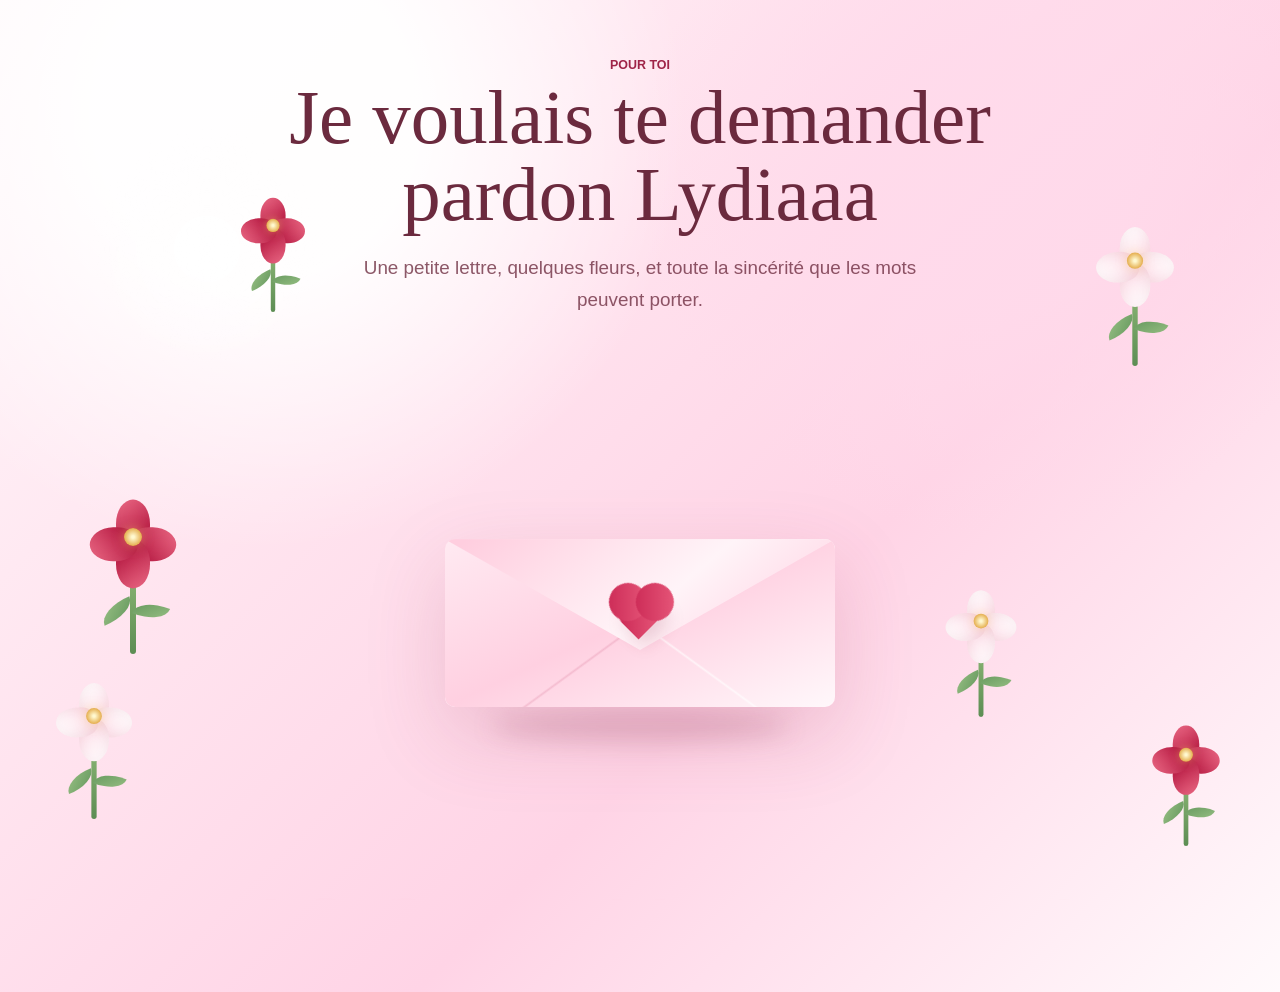
<file: index.html>
<!DOCTYPE html>
<html lang="fr">
<head>
    <meta charset="UTF-8">
    <meta name="viewport" content="width=device-width, initial-scale=1.0">
    <title>Je m'excuse</title>
    <link rel="stylesheet" href="style.css">
</head>
<body>
    <div class="ambient-glow glow-one" aria-hidden="true"></div>
    <div class="ambient-glow glow-two" aria-hidden="true"></div>
    <div class="ambient-glow glow-three" aria-hidden="true"></div>

    <div class="particles" aria-hidden="true"></div>
    <div class="petal-stage" aria-hidden="true"></div>

    <main class="page-shell">
        <section class="intro" aria-label="Lettre d'excuses">
            <p class="eyebrow">Pour toi</p>
            <h1>Je voulais te demander pardon Lydiaaa</h1>
            <p class="subtitle">
                Une petite lettre, quelques fleurs, et toute la sincérité que les mots peuvent porter.
            </p>
        </section>

        <section class="letter-scene" aria-label="Enveloppe interactive">
            <div class="envelope" role="button" tabindex="0" aria-label="Ouvrir la lettre">
                <div class="envelope-shadow" aria-hidden="true"></div>
                <div class="letter-paper">
                    <!-- Modifie simplement ce bloc pour changer le texte de la lettre. -->
                    <div id="apology-message">
Lydiaaaaa , la meilleuuuseeee comme j'aime t'appeler. Je m'excuse sincerement pour ce que jai fais qui a pu t'agacer , wlh ghir je voulais pas w si tu peux me dire ce que c'etait je te promet de ne plus le refaire, pardon 1000 fois
                        j'espere que ce ptit site va te plaire. coeuuurrr ( zdeg zdeg zdeg ) ( zaza 9alk sam7i romeo sinon ybki mskin c'est lui qui le dit )
                    </div>
                    <span class="type-cursor" aria-hidden="true"></span>
                </div>
                <div class="envelope-back" aria-hidden="true"></div>
                <div class="envelope-front" aria-hidden="true"></div>
                <div class="envelope-flap" aria-hidden="true"></div>
                <div class="wax-heart" aria-hidden="true"></div>
            </div>
        </section>

        <section class="final-section" aria-live="polite">
            <button class="final-button" type="button">Clique ici</button>
            <p class="thanks-message">Merci d'avoir pris le temps de lire cette lettre ❤️</p>
        </section>
    </main>

    <div class="flower-field">
        <button class="flower flower-red flower-one" type="button" aria-label="Fleur rouge interactive">
            <span class="stem"></span>
            <span class="leaf leaf-left"></span>
            <span class="leaf leaf-right"></span>
            <span class="bloom">
                <span class="petal petal-a"></span>
                <span class="petal petal-b"></span>
                <span class="petal petal-c"></span>
                <span class="petal petal-d"></span>
                <span class="center"></span>
            </span>
        </button>

        <button class="flower flower-white flower-two" type="button" aria-label="Fleur blanche interactive">
            <span class="stem"></span>
            <span class="leaf leaf-left"></span>
            <span class="leaf leaf-right"></span>
            <span class="bloom">
                <span class="petal petal-a"></span>
                <span class="petal petal-b"></span>
                <span class="petal petal-c"></span>
                <span class="petal petal-d"></span>
                <span class="center"></span>
            </span>
        </button>

        <button class="flower flower-red flower-three" type="button" aria-label="Fleur rouge interactive">
            <span class="stem"></span>
            <span class="leaf leaf-left"></span>
            <span class="leaf leaf-right"></span>
            <span class="bloom">
                <span class="petal petal-a"></span>
                <span class="petal petal-b"></span>
                <span class="petal petal-c"></span>
                <span class="petal petal-d"></span>
                <span class="center"></span>
            </span>
        </button>

        <button class="flower flower-white flower-four" type="button" aria-label="Fleur blanche interactive">
            <span class="stem"></span>
            <span class="leaf leaf-left"></span>
            <span class="leaf leaf-right"></span>
            <span class="bloom">
                <span class="petal petal-a"></span>
                <span class="petal petal-b"></span>
                <span class="petal petal-c"></span>
                <span class="petal petal-d"></span>
                <span class="center"></span>
            </span>
        </button>

        <button class="flower flower-red flower-five" type="button" aria-label="Fleur rouge interactive">
            <span class="stem"></span>
            <span class="leaf leaf-left"></span>
            <span class="leaf leaf-right"></span>
            <span class="bloom">
                <span class="petal petal-a"></span>
                <span class="petal petal-b"></span>
                <span class="petal petal-c"></span>
                <span class="petal petal-d"></span>
                <span class="center"></span>
            </span>
        </button>

        <button class="flower flower-white flower-six" type="button" aria-label="Fleur blanche interactive">
            <span class="stem"></span>
            <span class="leaf leaf-left"></span>
            <span class="leaf leaf-right"></span>
            <span class="bloom">
                <span class="petal petal-a"></span>
                <span class="petal petal-b"></span>
                <span class="petal petal-c"></span>
                <span class="petal petal-d"></span>
                <span class="center"></span>
            </span>
        </button>
    </div>

    <script src="script.js"></script>
</body>
</html>
</file>
<file: style.css>
:root {
    --rose-50: #fff7fb;
    --rose-100: #ffe8f1;
    --rose-200: #ffd0e3;
    --rose-300: #f9a8c8;
    --rose-500: #d94f75;
    --rose-700: #9f2448;
    --paper: #fffdf9;
    --ink: #6b2a3e;
    --leaf: #78a46c;
    --shadow: 0 28px 80px rgba(154, 54, 86, 0.18);
}

* {
    box-sizing: border-box;
}

html {
    min-height: 100%;
}

body {
    min-height: 100vh;
    margin: 0;
    overflow-x: hidden;
    color: var(--ink);
    font-family: Georgia, "Times New Roman", serif;
    background:
        radial-gradient(circle at 20% 12%, rgba(255, 255, 255, 0.95) 0 12%, transparent 32%),
        radial-gradient(circle at 78% 18%, rgba(255, 218, 235, 0.82) 0 10%, transparent 28%),
        linear-gradient(135deg, #fff8fb 0%, #ffe4ef 34%, #ffd4e6 62%, #fffafc 100%);
}

button {
    font: inherit;
}

/* Structure principale: une composition centrée avec assez d'air pour les animations. */
.page-shell {
    position: relative;
    z-index: 4;
    display: grid;
    min-height: 100vh;
    grid-template-rows: auto 1fr auto;
    place-items: center;
    padding: clamp(28px, 5vw, 58px) 20px 44px;
}

.intro {
    width: min(760px, 100%);
    text-align: center;
}

.eyebrow {
    margin: 0 0 8px;
    color: var(--rose-700);
    font-family: "Segoe UI", Arial, sans-serif;
    font-size: 0.78rem;
    font-weight: 700;
    letter-spacing: 0;
    text-transform: uppercase;
}

h1 {
    margin: 0;
    font-size: clamp(2.2rem, 6vw, 4.9rem);
    font-weight: 500;
    line-height: 1;
    text-wrap: balance;
}

.subtitle {
    width: min(620px, 100%);
    margin: 18px auto 0;
    color: rgba(107, 42, 62, 0.78);
    font-family: "Segoe UI", Arial, sans-serif;
    font-size: clamp(1rem, 2.4vw, 1.18rem);
    line-height: 1.7;
}

/* Lueurs et particules de fond, volontairement discrètes pour rester élégant. */
.ambient-glow {
    position: fixed;
    z-index: 1;
    pointer-events: none;
    filter: blur(8px);
    border-radius: 50%;
    opacity: 0.72;
    animation: glowDrift 12s ease-in-out infinite alternate;
}

.glow-one {
    width: 210px;
    height: 210px;
    left: 8vw;
    top: 16vh;
    background: radial-gradient(circle, rgba(255, 255, 255, 0.9), rgba(255, 185, 212, 0));
}

    width: 280px;
    height: 280px;
    right: 4vw;
    top: 44vh;
    background: radial-gradient(circle, rgba(255, 166, 198, 0.35), rgba(255, 255, 255, 0));
    animation-delay: -4s;
}

.glow-three {
    width: 190px;
    height: 190px;
    left: 52vw;
    bottom: 8vh;
    background: radial-gradient(circle, rgba(255, 255, 255, 0.78), rgba(255, 213, 229, 0));
    animation-delay: -7s;
}

.particles {
    position: fixed;
    inset: 0;
    z-index: 2;
    pointer-events: none;
    overflow: hidden;
}

.particle {
    position: absolute;
    width: var(--size);
    height: var(--size);
    left: var(--left);
    bottom: -24px;
    border-radius: 999px;
    background: rgba(255, 255, 255, 0.7);
    box-shadow: 0 0 18px rgba(255, 142, 184, 0.4);
    animation: floatParticle var(--duration) linear infinite;
    animation-delay: var(--delay);
}

/* Enveloppe interactive et lettre qui se déplie. */
.letter-scene {
    display: grid;
    place-items: center;
    width: min(560px, 100%);
    min-height: clamp(380px, 58vh, 560px);
    padding: 42px 0 26px;
    perspective: 1200px;
}

.envelope {
    position: relative;
    width: min(390px, 84vw);
    height: 245px;
    padding: 0;
    border: 0;
    background: transparent;
    cursor: pointer;
    user-select: none;
    outline-offset: 10px;
    transform-style: preserve-3d;
    animation: envelopeBreathe 4.8s ease-in-out infinite;
}

.envelope-shadow {
    position: absolute;
    inset: auto 12% -34px;
    height: 30px;
    border-radius: 50%;
    background: rgba(128, 36, 68, 0.18);
    filter: blur(12px);
}

.envelope-back,
.envelope-front,
.envelope-flap {
    position: absolute;
    left: 0;
    width: 100%;
    overflow: hidden;
    border-radius: 10px;
}

.envelope-back {
    bottom: 0;
    height: 168px;
    background: linear-gradient(160deg, #ffd7e5, #fff6fa 55%, #ffc5dc);
    box-shadow: var(--shadow);
}

.envelope-front {
    bottom: 0;
    height: 168px;
    background:
        linear-gradient(36deg, transparent 49.5%, rgba(255, 255, 255, 0.62) 50%, transparent 50.5%),
        linear-gradient(-36deg, transparent 49.5%, rgba(196, 70, 111, 0.18) 50%, transparent 50.5%),
        linear-gradient(155deg, #ffeaf2 0%, #ffd0e1 48%, #fff8fb 100%);
    clip-path: polygon(0 0, 50% 56%, 100% 0, 100% 100%, 0 100%);
    z-index: 8;
}

.envelope-flap {
    top: 77px;
    height: 142px;
    z-index: 10;
    transform-origin: top center;
    background: linear-gradient(140deg, #ffcedf 4%, #fff4f8 52%, #ffc4da 100%);
    clip-path: polygon(0 0, 50% 78%, 100% 0);
    transition: transform 1s cubic-bezier(0.2, 0.82, 0.18, 1), z-index 0.1s linear 0.45s;
}

.wax-heart {
    position: absolute;
    left: 50%;
    bottom: 76px;
    z-index: 12;
    width: 38px;
    height: 34px;
    transform: translateX(-50%) rotate(-45deg);
    border-radius: 10px 0 8px 0;
    background: linear-gradient(135deg, #c92552, #e95c7d);
    box-shadow: 0 8px 18px rgba(136, 22, 56, 0.18);
    transition: opacity 0.45s ease, transform 0.45s ease;
}

.wax-heart::before,
.wax-heart::after {
    content: "";
    position: absolute;
    width: 38px;
    height: 38px;
    border-radius: 50%;
    background: inherit;
}

.wax-heart::before {
    top: -19px;
    left: 0;
}

.wax-heart::after {
    top: 0;
    left: 19px;
}

.letter-paper {
    position: absolute;
    left: 50%;
    bottom: 52px;
    z-index: 6;
    display: block;
    width: min(330px, 74vw);
    min-height: 250px;
    padding: 28px 28px 32px;
    border: 1px solid rgba(153, 68, 95, 0.12);
    border-radius: 8px;
    color: #6f3145;
    font-size: clamp(1rem, 2.4vw, 1.12rem);
    line-height: 1.75;
    text-align: left;
    white-space: pre-line;
    background:
        linear-gradient(rgba(255, 253, 249, 0.94), rgba(255, 253, 249, 0.94)),
        repeating-linear-gradient(180deg, transparent 0 31px, rgba(217, 79, 117, 0.09) 32px);
    box-shadow: 0 20px 55px rgba(129, 44, 71, 0.14);
    opacity: 0;
    transform: translateX(-50%) translateY(84px) scaleY(0.32);
    transform-origin: bottom center;
    transition:
        opacity 0.7s ease,
        transform 1.25s cubic-bezier(0.2, 0.82, 0.16, 1);
}

.type-cursor {
    display: inline-block;
    width: 2px;
    height: 1.1em;
    margin-left: 2px;
    vertical-align: -0.15em;
    background: var(--rose-700);
    opacity: 0;
}

.envelope.open {
    animation-play-state: paused;
}

.envelope.open .envelope-flap {
    z-index: 4;
    transform: rotateX(178deg);
}

.envelope.open .letter-paper {
    opacity: 1;
    transform: translateX(-50%) translateY(-178px) scaleY(1);
}

.envelope.open .wax-heart {
    opacity: 0;
    transform: translateX(-50%) rotate(-45deg) scale(0.72);
}
.envelope.typing .type-cursor {
    opacity: 1;
    animation: cursorBlink 0.8s steps(2, end) infinite;
}

.final-section {
    min-height: 110px;
    display: grid;
    place-items: center;
    gap: 14px;
    text-align: center;
}

.final-button {
    border: 0;
    border-radius: 999px;
    padding: 13px 28px;
    color: #fff;
    font-family: "Segoe UI", Arial, sans-serif;
    font-size: 1rem;
    font-weight: 700;
    background: linear-gradient(135deg, #b71f47, #ed7192);
    box-shadow: 0 14px 34px rgba(172, 38, 78, 0.26);
    cursor: pointer;
    opacity: 0;
    pointer-events: none;
    transform: translateY(14px);
    transition: opacity 0.7s ease, transform 0.7s ease, filter 0.25s ease;
}

.final-button:hover {
    filter: brightness(1.06);
}

.final-section.visible .final-button {
    opacity: 1;
    pointer-events: auto;
    transform: translateY(0);
}

.thanks-message {
    margin: 0;
    color: var(--rose-700);
    font-family: "Segoe UI", Arial, sans-serif;
    font-weight: 700;
    opacity: 0;
    transform: translateY(8px);
    transition: opacity 0.7s ease, transform 0.7s ease;
}

.thanks-message.visible {
    opacity: 1;
    transform: translateY(0);
}

/* Fleurs latérales animées par un mouvement doux de vent. */
.flower-field {
    position: fixed;
    inset: 0;
    z-index: 3;
    pointer-events: none;
}

.flower {
    position: absolute;
    width: 86px;
    height: 150px;
    padding: 0;
    border: 0;
    background: transparent;
    pointer-events: auto;
    cursor: pointer;
    transform-origin: bottom center;
    animation: flowerWind 4.2s ease-in-out infinite;
}

.flower:focus-visible {
    outline: 2px solid rgba(159, 36, 72, 0.45);
    outline-offset: 8px;
    border-radius: 999px;
}

.flower-one {
    left: 7vw;
    top: 56vh;
}

.flower-two {
    right: 8vw;
    top: 24vh;
    transform: scale(0.9);
    animation-delay: -1.1s;
}

.flower-three {
    left: 18vw;
    top: 18vh;
    transform: scale(0.74);
    animation-delay: -2s;
}

.flower-four {
    right: 20vw;
    top: 63vh;
    transform: scale(0.82);
    animation-delay: -3.2s;
}

.flower-five {
    right: 4vw;
    bottom: 6vh;
    transform: scale(0.78);
    animation-delay: -1.8s;
}

.flower-six {
    left: 4vw;
    bottom: 9vh;
    transform: scale(0.88);
    animation-delay: -2.8s;
}

.stem {
    position: absolute;
    left: 50%;
    bottom: 0;
    width: 6px;
    height: 92px;
    border-radius: 999px;
    background: linear-gradient(#8fba78, #5c8d53);
    transform: translateX(-50%);
}

.leaf {
    position: absolute;
    bottom: 34px;
    width: 34px;
    height: 18px;
    border-radius: 100% 0;
    background: linear-gradient(135deg, #9bc286, #61955b);
}

.leaf-left {
    left: 10px;
    transform: rotate(-22deg);
}

.leaf-right {
    right: 8px;
    transform: rotate(202deg);
}

.bloom {
    position: absolute;
    top: 0;
    left: 50%;
    width: 66px;
    height: 66px;
    transform: translateX(-50%);
    transition: transform 0.55s ease;
}

.petal,
.center {
    position: absolute;
    left: 50%;
    top: 50%;
    transform: translate(-50%, -50%);
}

.petal {
    width: 34px;
    height: 48px;
    border-radius: 50% 50% 45% 45%;
    background: var(--petal-color);
    box-shadow: inset 0 -8px 18px rgba(153, 29, 63, 0.12);
    transform-origin: center 31px;
    transition: transform 0.55s ease;
}

.flower-red {
    --petal-color: linear-gradient(145deg, #ee6d88, #b91d45 76%);
}

.flower-white {
    --petal-color: linear-gradient(145deg, #ffffff, #ffe5ee 78%);
}

.petal-a {
    transform: translate(-50%, -78%) rotate(0deg);
}

.petal-b {
    transform: translate(-14%, -50%) rotate(92deg);
}

.petal-c {
    transform: translate(-50%, -22%) rotate(180deg);
}



.petal-d {
    transform: translate(-86%, -50%) rotate(268deg);
}

.center {
    width: 18px;
    height: 18px;
    z-index: 2;
    border-radius: 50%;
    background: radial-gradient(circle, #fff8cf 10%, #e4ac4a 72%);
    box-shadow: 0 0 12px rgba(255, 219, 132, 0.5);
}

.flower.bloom-open .bloom {
    transform: translateX(-50%) scale(1.2) rotate(10deg);
}

.flower.bloom-open .petal-a {
    transform: translate(-50%, -88%) rotate(0deg) scale(1.18);
}

.flower.bloom-open .petal-b {
    transform: translate(-4%, -50%) rotate(92deg) scale(1.18);
}

.flower.bloom-open .petal-c {
    transform: translate(-50%, -12%) rotate(180deg) scale(1.18);
}

.flower.bloom-open .petal-d {
    transform: translate(-96%, -50%) rotate(268deg) scale(1.18);
}

/* Effets créés en JavaScript après les clics: pétales, coeur, message et étincelles. */
.effect-petal {
    position: fixed;
    z-index: 20;
    width: 12px;
    height: 18px;
    border-radius: 80% 20% 80% 20%;
    background: var(--fall-color);
    pointer-events: none;
    animation: petalFall var(--fall-duration, 2.7s) ease-in forwards;
}

.floating-heart {
    position: fixed;
    z-index: 22;
    color: #d52d59;
    font-family: "Segoe UI Symbol", "Segoe UI", sans-serif;
    font-size: 26px;
    pointer-events: none;
    animation: heartRise 1.9s ease-out forwards;
}

.soft-message {
    position: fixed;
    z-index: 23;
    max-width: min(260px, 80vw);
    padding: 10px 14px;
    border: 1px solid rgba(214, 83, 122, 0.18);
    border-radius: 999px;
    color: #7c2d45;
    font-family: "Segoe UI", Arial, sans-serif;
    font-size: 0.92rem;
    font-weight: 700;
    text-align: center;
    background: rgba(255, 255, 255, 0.78);
    box-shadow: 0 12px 30px rgba(151, 48, 80, 0.18);
    backdrop-filter: blur(12px);
    pointer-events: none;
    animation: messageFade 3s ease forwards;
}

.sparkle {
    position: fixed;
    z-index: 21;
    width: 8px;
    height: 8px;
    border-radius: 50%;
    background: #fff;
    box-shadow: 0 0 14px #fff, 0 0 24px rgba(238, 87, 133, 0.9);
    pointer-events: none;
    animation: sparklePop 1.15s ease-out forwards;
}

@keyframes glowDrift {
    from {
        transform: translate3d(-10px, -8px, 0) scale(0.96);
    }

    to {
        transform: translate3d(18px, 16px, 0) scale(1.06);
    }
}

@keyframes floatParticle {
    from {
        opacity: 0;
        transform: translate3d(0, 0, 0) scale(0.8);
    }


    18% {
        opacity: 0.9;
    }

    to {
        opacity: 0;
        transform: translate3d(var(--drift), -112vh, 0) scale(1.3);
    }
}

@keyframes envelopeBreathe {
    0%,
    100% {
        transform: translateY(0);
    }

    50% {
        transform: translateY(-8px);
    }
}

@keyframes cursorBlink {
    50% {
        opacity: 0;
    }
}

@keyframes flowerWind {
    0%,
    100% {
        rotate: -2deg;
    }

    50% {
        rotate: 3deg;
    }
}

@keyframes petalFall {
    from {
        opacity: 0;
        transform: translate3d(0, 0, 0) rotate(0deg);
    }

    10% {
        opacity: 1;
    }

    to {
        opacity: 0;
        transform: translate3d(var(--fall-x), var(--fall-y), 0) rotate(var(--fall-rotate));
    }
}

@keyframes heartRise {
    from {
        opacity: 0;
        transform: translate3d(-50%, 0, 0) scale(0.8);
    }

    18% {
        opacity: 1;
    }

    to {
        opacity: 0;
        transform: translate3d(-50%, -92px, 0) scale(1.28);
    }
}

@keyframes messageFade {
    from {
        opacity: 0;
        transform: translate3d(-50%, 10px, 0);
    }

    16%,
    78% {
        opacity: 1;
        transform: translate3d(-50%, 0, 0);
    }

    to {
        opacity: 0;
        transform: translate3d(-50%, -8px, 0);
    }
}

@keyframes sparklePop {
    from {
        opacity: 0;
        transform: translate3d(-50%, -50%, 0) scale(0.2);
    }

    35% {
        opacity: 1;
    }



    to {
        opacity: 0;
        transform: translate3d(var(--spark-x), var(--spark-y), 0) scale(1.4);
    }
}

@media (max-width: 760px) {
    .page-shell {
        padding-top: 32px;
    }

    .subtitle {
        line-height: 1.55;
    }

    .letter-scene {
        min-height: 500px;
        padding-top: 18px;
    }

    .envelope.open .letter-paper {
        transform: translateX(-50%) translateY(-158px) scaleY(1);
    }

    .flower {
        width: 64px;
        height: 116px;
    }

    .stem {
        height: 72px;
    }

    .bloom {
        width: 52px;
        height: 52px;
    }

    .petal {
        width: 27px;
        height: 38px;
    }

    .flower-three,
    .flower-four {
        display: none;
    }
}

@media (prefers-reduced-motion: reduce) {
    *,
    *::before,
    *::after {
        scroll-behavior: auto !important;
        animation-duration: 0.01ms !important;
        animation-iteration-count: 1 !important;
        transition-duration: 0.01ms !important;
    }
}
</file>
